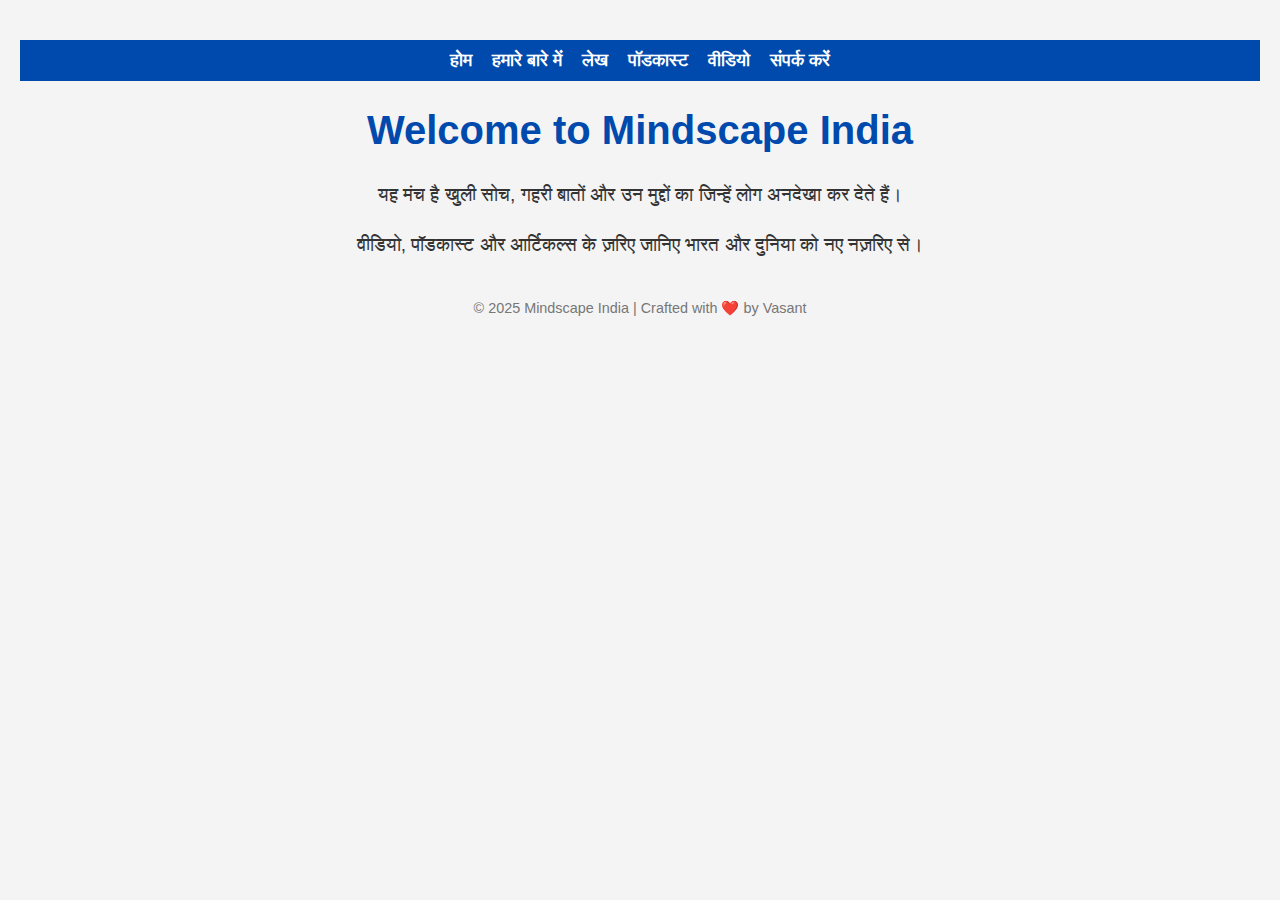
<file: index.html>
<!DOCTYPE html>
<html lang="en">
<head>
  <meta charset="UTF-8" />
  <meta name="viewport" content="width=device-width, initial-scale=1.0"/>
  <title>Mindscape India</title>
  <style>
    body {
      margin: 0;
      font-family: 'Segoe UI', Tahoma, Geneva, Verdana, sans-serif;
      background-color: #f4f4f4;
      color: #333;
      text-align: center;
      padding: 40px 20px;
    }
    nav {
      background-color: #004AAD;
      padding: 10px 0;
    }
    nav ul {
      list-style-type: none;
      margin: 0;
      padding: 0;
      display: flex;
      justify-content: center;
      gap: 20px;
    }
    nav ul li {
      display: inline;
    }
    nav ul li a {
      color: white;
      text-decoration: none;
      font-weight: bold;
      font-size: 1.1rem;
    }
    nav ul li a:hover {
      text-decoration: underline;
    }
    .container {
      max-width: 800px;
      margin: auto;
    }
    h1 {
      color: #004AAD;
      font-size: 2.5rem;
    }
    p {
      font-size: 1.2rem;
      line-height: 1.6;
    }
    .footer {
      margin-top: 40px;
      font-size: 0.9rem;
      color: #777;
    }
  </style>
</head>
<body>
  <nav>
    <ul>
      <li><a href="index.html">होम</a></li>
      <li><a href="about.html">हमारे बारे में</a></li>
      <li><a href="blog.html">लेख</a></li>
      <li><a href="podcast.html">पॉडकास्ट</a></li>
      <li><a href="videos.html">वीडियो</a></li>
      <li><a href="contact.html">संपर्क करें</a></li>
    </ul>
  </nav>

  <div class="container">
    <h1>Welcome to Mindscape India</h1>
    <p>यह मंच है खुली सोच, गहरी बातों और उन मुद्दों का जिन्हें लोग अनदेखा कर देते हैं।</p>
    <p>वीडियो, पॉडकास्ट और आर्टिकल्स के ज़रिए जानिए भारत और दुनिया को नए नज़रिए से।</p>
    
    <div class="footer">
      &copy; 2025 Mindscape India | Crafted with ❤️ by Vasant
    </div>
  </div>
</body>
</html>
</file>
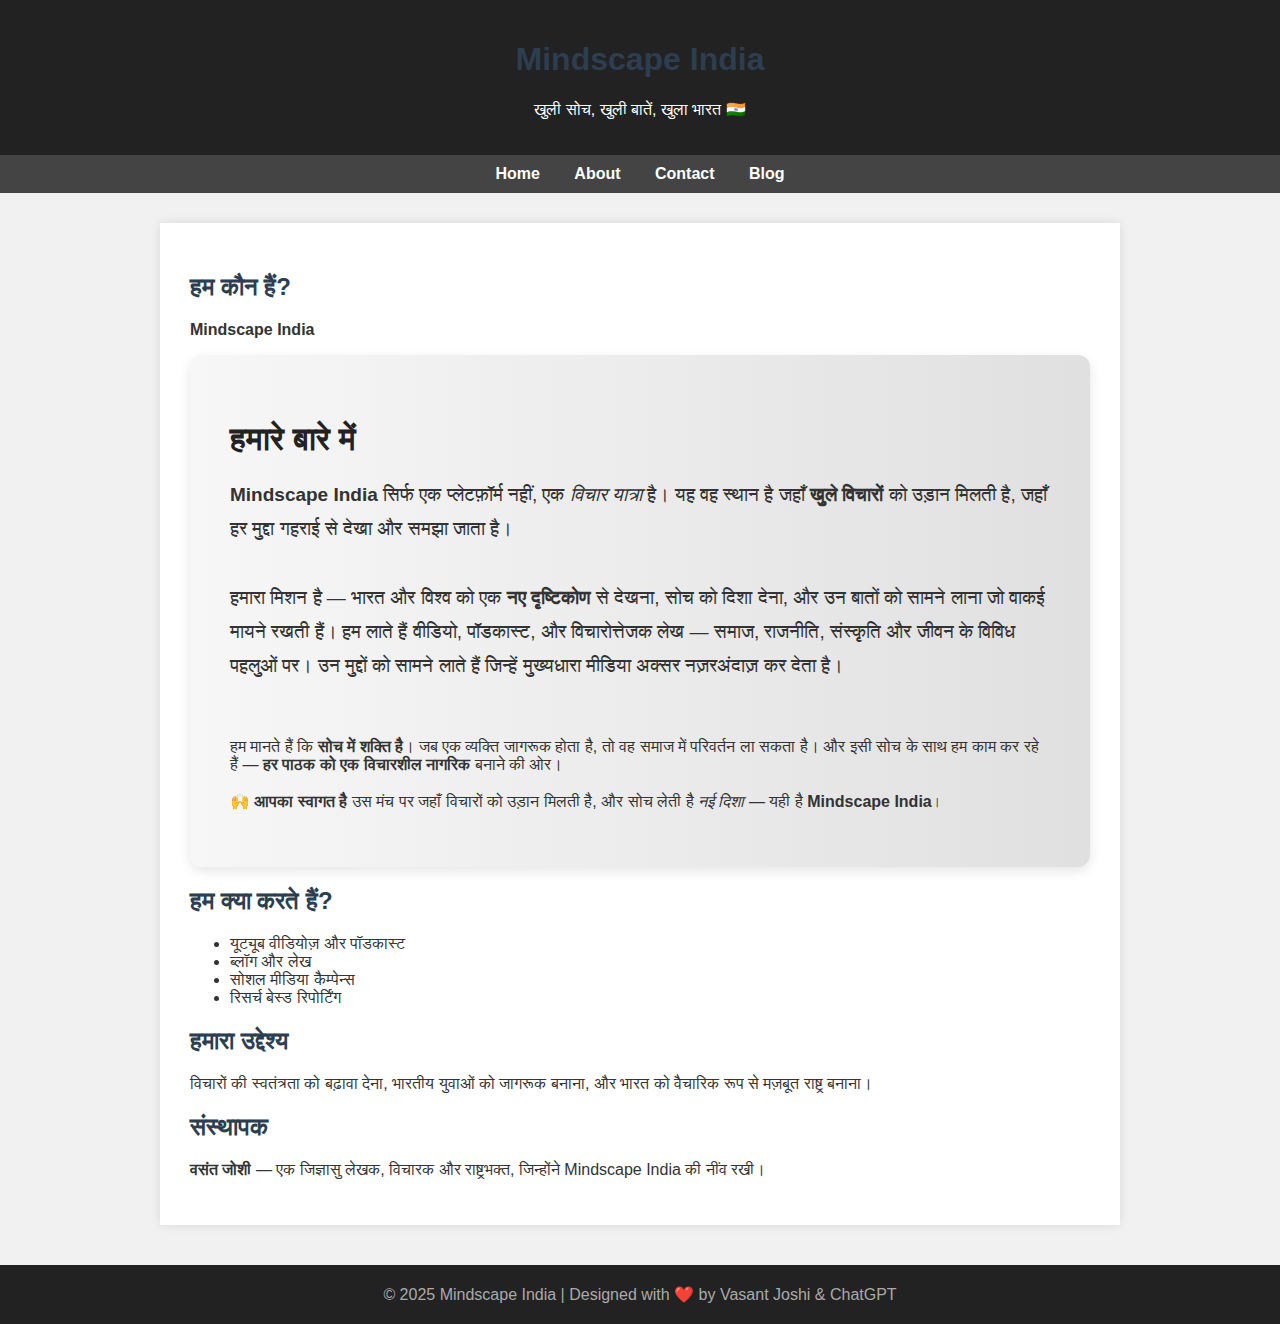
<file: about.html>
<!DOCTYPE html>
<html lang="hi">
<head>
  <meta charset="UTF-8" />
  <meta name="viewport" content="width=device-width, initial-scale=1.0"/>
  <title>About Us | Mindscape India</title>
  <style>
    body {
      font-family: 'Segoe UI', sans-serif;
      margin: 0;
      padding: 0;
      background: #f1f1f1;
      color: #333;
    }

    header {
      background-color: #222;
      color: #fff;
      padding: 20px;
      text-align: center;
    }

    nav {
      background-color: #444;
      text-align: center;
      padding: 10px 0;
    }

    nav a {
      color: white;
      text-decoration: none;
      margin: 0 15px;
      font-weight: bold;
    }

    nav a:hover {
      text-decoration: underline;
    }

    .container {
      max-width: 900px;
      margin: auto;
      padding: 30px;
      background-color: white;
      margin-top: 30px;
      box-shadow: 0 0 10px rgba(0,0,0,0.1);
    }

    h1, h2 {
      color: #2c3e50;
    }

    footer {
      text-align: center;
      padding: 20px;
      background-color: #222;
      color: #aaa;
      margin-top: 40px;
    }
  </style>
</head>
<body>
  <header>
    <h1>Mindscape India</h1>
    <p>खुली सोच, खुली बातें, खुला भारत 🇮🇳</p>
  </header>

  <nav>
    <a href="index.html">Home</a>
    <a href="about.html">About</a>
    <a href="contact.html">Contact</a>
    <a href="blog.html">Blog</a>
  </nav>

  <div class="container">
    <h2>हम कौन हैं?</h2>
    <p><strong>Mindscape India</strong><section id="about" style="padding: 40px; background: linear-gradient(to right, #f7f7f7, #e0e0e0); border-radius: 12px; box-shadow: 0 4px 12px rgba(0,0,0,0.1);">
  <h2 style="font-size: 32px; font-weight: bold; color: #222; margin-bottom: 20px;">हमारे बारे में</h2>
  <p style="font-size: 19px; line-height: 1.8; color: #333;">
    <strong>Mindscape India</strong> सिर्फ एक प्लेटफ़ॉर्म नहीं, एक <em>विचार यात्रा</em> है। यह वह स्थान है जहाँ <strong>खुले विचारों</strong> को उड़ान मिलती है, जहाँ हर मुद्दा गहराई से देखा और समझा जाता है।
    <br><br>
    हमारा मिशन है — भारत और विश्व को एक <strong>नए दृष्टिकोण</strong> से देखना, सोच को दिशा देना, और उन बातों को सामने लाना जो वाकई मायने रखती हैं। हम लाते हैं वीडियो, पॉडकास्ट, और विचारोत्तेजक लेख — समाज, राजनीति, संस्कृति और जीवन के विविध पहलुओं पर। उन मुद्दों को सामने लाते हैं जिन्हें मुख्यधारा मीडिया अक्सर नज़रअंदाज़ कर देता है।</p>
    <br><br>
    हम मानते हैं कि <strong>सोच में शक्ति है</strong>। जब एक व्यक्ति जागरूक होता है, तो वह समाज में परिवर्तन ला सकता है। और इसी सोच के साथ हम काम कर रहे हैं — <strong>हर पाठक को एक विचारशील नागरिक</strong> बनाने की ओर।
    <br><br>
    🙌 <strong>आपका स्वागत है</strong> उस मंच पर जहाँ विचारों को उड़ान मिलती है, और सोच लेती है <em>नई दिशा</em> — यही है <strong>Mindscape India</strong>।
  </p>
</section>

    <h2>हम क्या करते हैं?</h2>
    <ul>
      <li>यूट्यूब वीडियोज़ और पॉडकास्ट</li>
      <li>ब्लॉग और लेख</li>
      <li>सोशल मीडिया कैम्पेन्स</li>
      <li>रिसर्च बेस्ड रिपोर्टिंग</li>
    </ul>

    <h2>हमारा उद्देश्य</h2>
    <p>विचारों की स्वतंत्रता को बढ़ावा देना, भारतीय युवाओं को जागरूक बनाना, और भारत को वैचारिक रूप से मज़बूत राष्ट्र बनाना।</p>

    <h2>संस्थापक</h2>
    <p><strong>वसंत जोशी</strong> — एक जिज्ञासु लेखक, विचारक और राष्ट्रभक्त, जिन्होंने Mindscape India की नींव रखी।</p>
  </div>

  <footer>
    &copy; 2025 Mindscape India | Designed with ❤️ by Vasant Joshi & ChatGPT
  </footer>
</body>
</html>
</file>
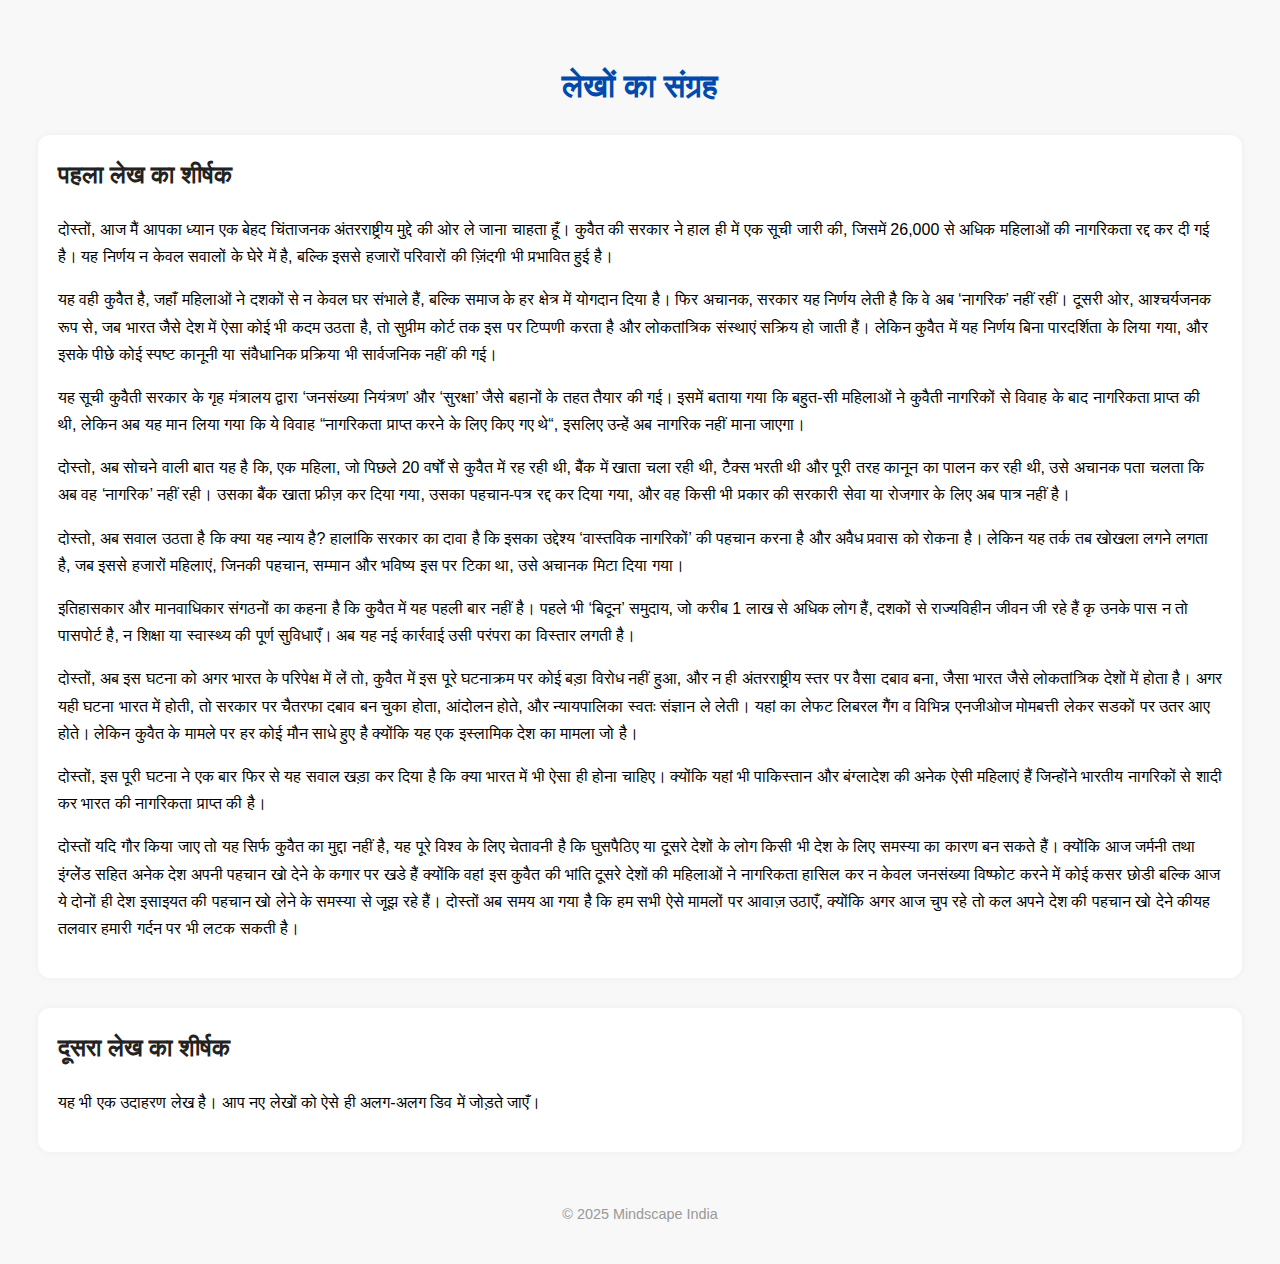
<file: articles - Copy.html>
<!DOCTYPE html>
<html lang="hi">
<head>
  <meta charset="UTF-8" />
  <meta name="viewport" content="width=device-width, initial-scale=1.0"/>
  <title>Mindscape India | लेख</title>
  <style>
    body {
      font-family: 'Segoe UI', Tahoma, sans-serif;
      background-color: #f8f8f8;
      padding: 30px;
      line-height: 1.7;
    }
    h1 {
      color: #004AAD;
      text-align: center;
    }
    .article {
      background: #fff;
      padding: 20px;
      margin-bottom: 30px;
      border-radius: 12px;
      box-shadow: 0 0 8px rgba(0,0,0,0.05);
    }
    .article h2 {
      margin-top: 0;
      color: #222;
    }
    .footer {
      text-align: center;
      color: #999;
      font-size: 0.9rem;
      margin-top: 50px;
    }
  </style>
</head>
<body>
  <h1>लेखों का संग्रह</h1>

  <div class="article">
    <h2>पहला लेख का शीर्षक</h2>
    <p> 
 <p>दोस्तों, आज मैं आपका ध्यान एक बेहद चिंताजनक अंतरराष्ट्रीय मुद्दे की ओर ले जाना चाहता हूँ। कुवैत की सरकार ने हाल ही में एक सूची जारी की, जिसमें 26,000 से अधिक महिलाओं की नागरिकता रद्द कर दी गई है। यह निर्णय न केवल सवालों के घेरे में है, बल्कि इससे हजारों परिवारों की ज़िंदगी भी प्रभावित हुई है। <p>
यह वही कुवैत है, जहाँ महिलाओं ने दशकों से न केवल घर संभाले हैं, बल्कि समाज के हर क्षेत्र में योगदान दिया है। फिर अचानक, सरकार यह निर्णय लेती है कि वे अब ‘नागरिक’ नहीं रहीं।
दूसरी ओर, आश्चर्यजनक रूप से, जब भारत जैसे देश में ऐसा कोई भी कदम उठता है, तो सुप्रीम कोर्ट तक इस पर टिप्पणी करता है और लोकतांत्रिक संस्थाएं सक्रिय हो जाती हैं। लेकिन कुवैत में यह निर्णय बिना पारदर्शिता के लिया गया, और इसके पीछे कोई स्पष्ट कानूनी या संवैधानिक प्रक्रिया भी सार्वजनिक नहीं की गई। <p>
यह सूची कुवैती सरकार के गृह मंत्रालय द्वारा ‘जनसंख्या नियंत्रण’ और ‘सुरक्षा’ जैसे बहानों के तहत तैयार की गई। इसमें बताया गया कि बहुत-सी महिलाओं ने कुवैती नागरिकों से विवाह के बाद नागरिकता प्राप्त की थी, लेकिन अब यह मान लिया गया कि ये विवाह “नागरिकता प्राप्त करने के लिए किए गए थे“, इसलिए उन्हें अब नागरिक नहीं माना जाएगा। <p>

 <p>दोस्तो, अब सोचने वाली बात यह है कि, एक महिला, जो पिछले 20 वर्षों से कुवैत में रह रही थी, बैंक में खाता चला रही थी, टैक्स भरती थी और पूरी तरह कानून का पालन कर रही थी, उसे अचानक पता चलता कि अब वह ‘नागरिक’ नहीं रही। उसका बैंक खाता फ्रीज़ कर दिया गया, उसका पहचान-पत्र रद्द कर दिया गया, और वह किसी भी प्रकार की सरकारी सेवा या रोजगार के लिए अब पात्र नहीं है। <p>

 <p>दोस्तो, अब सवाल उठता है कि क्या यह न्याय है? हालांकि सरकार का दावा है कि इसका उद्देश्य ‘वास्तविक नागरिकों’ की पहचान करना है और अवैध प्रवास को रोकना है। लेकिन यह तर्क तब खोखला लगने लगता है, जब इससे हजारों महिलाएं, जिनकी पहचान, सम्मान और भविष्य इस पर टिका था, उसे अचानक मिटा दिया गया। <p>
इतिहासकार और मानवाधिकार संगठनों का कहना है कि कुवैत में यह पहली बार नहीं है। पहले भी ‘बिदून’ समुदाय, जो करीब 1 लाख से अधिक लोग हैं, दशकों से राज्यविहीन जीवन जी रहे हैं कृ उनके पास न तो पासपोर्ट है, न शिक्षा या स्वास्थ्य की पूर्ण सुविधाएँ। अब यह नई कार्रवाई उसी परंपरा का विस्तार लगती है। <p>
 <p>दोस्तों, अब इस घटना को अगर भारत के परिपेक्ष में लें तो, कुवैत में इस पूरे घटनाक्रम पर कोई बड़ा विरोध नहीं हुआ, और न ही अंतरराष्ट्रीय स्तर पर वैसा दबाव बना, जैसा भारत जैसे लोकतांत्रिक देशों में होता है। अगर यही घटना भारत में होती, तो सरकार पर चैतरफा दबाव बन चुका होता, आंदोलन होते, और न्यायपालिका स्वतः संज्ञान ले लेती। यहां का लेफट लिबरल गैंग व विभिन्न एनजीओज मोमबत्ती लेकर सडकों पर उतर आए होते। लेकिन कुवैत के मामले पर हर कोई मौन साधे हुए है क्योंकि यह एक इस्लामिक देश का मामला जो है।
 <p>दोस्तों, इस पूरी घटना ने एक बार फिर से यह सवाल खड़ा कर दिया है कि क्या भारत में भी ऐसा ही होना चाहिए। क्योंकि यहां भी पाकिस्तान और बंग्लादेश की अनेक ऐसी महिलाएं हैं जिन्होंने भारतीय नागरिकों से शादी कर भारत की नागरिकता प्राप्त की है।  <p>
दोस्तों यदि गौर किया जाए तो यह सिर्फ कुवैत का मुद्दा नहीं है, यह पूरे विश्व के लिए चेतावनी है कि घुसपैठिए या दूसरे देशों के लोग किसी भी देश के लिए समस्या का कारण बन सकते हैं। क्योंकि आज जर्मनी तथा इंग्लेंड सहित अनेक देश अपनी पहचान खो देने के कगार पर खडे हैं क्योंकि वहां इस कुवैत की भांति दूसरे देशों की महिलाओं ने नागरिकता हासिल कर न केवल जनसंख्या विष्फोट करने में कोई कसर छोडी बल्कि आज ये दोनों ही देश इसाइयत की पहचान खो लेने के समस्या से जूझ रहे हैं। दोस्तों अब समय आ गया है कि हम सभी ऐसे मामलों पर आवाज़ उठाएँ, क्योंकि अगर आज चुप रहे तो कल अपने देश की पहचान खो देने कीयह तलवार हमारी गर्दन पर भी लटक सकती है।
 </p>
  </div>

  <div class="article">
    <h2>दूसरा लेख का शीर्षक</h2>
    <p>यह भी एक उदाहरण लेख है। आप नए लेखों को ऐसे ही अलग-अलग डिव में जोड़ते जाएँ।</p>
  </div>

  <div class="footer">&copy; 2025 Mindscape India</div>
</body>
</html>
</file>
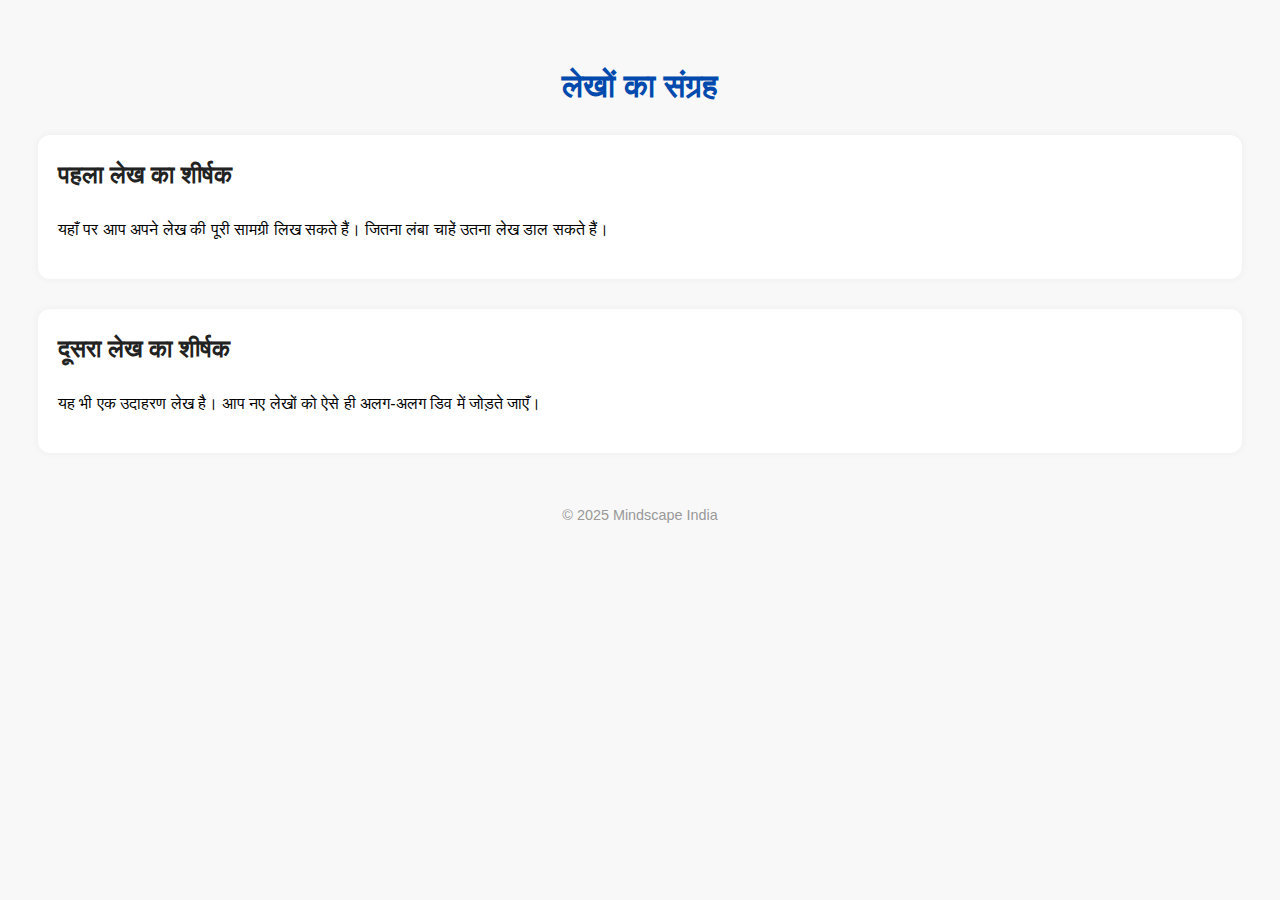
<file: articles.html>
<!DOCTYPE html>
<html lang="hi">
<head>
  <meta charset="UTF-8" />
  <meta name="viewport" content="width=device-width, initial-scale=1.0"/>
  <title>Mindscape India | लेख</title>
  <style>
    body {
      font-family: 'Segoe UI', Tahoma, sans-serif;
      background-color: #f8f8f8;
      padding: 30px;
      line-height: 1.7;
    }
    h1 {
      color: #004AAD;
      text-align: center;
    }
    .article {
      background: #fff;
      padding: 20px;
      margin-bottom: 30px;
      border-radius: 12px;
      box-shadow: 0 0 8px rgba(0,0,0,0.05);
    }
    .article h2 {
      margin-top: 0;
      color: #222;
    }
    .footer {
      text-align: center;
      color: #999;
      font-size: 0.9rem;
      margin-top: 50px;
    }
  </style>
</head>
<body>
  <h1>लेखों का संग्रह</h1>

  <div class="article">
    <h2>पहला लेख का शीर्षक</h2>
    <p>यहाँ पर आप अपने लेख की पूरी सामग्री लिख सकते हैं। जितना लंबा चाहें उतना लेख डाल सकते हैं।</p>
  </div>

  <div class="article">
    <h2>दूसरा लेख का शीर्षक</h2>
    <p>यह भी एक उदाहरण लेख है। आप नए लेखों को ऐसे ही अलग-अलग डिव में जोड़ते जाएँ।</p>
  </div>

  <div class="footer">&copy; 2025 Mindscape India</div>
</body>
</html>
</file>
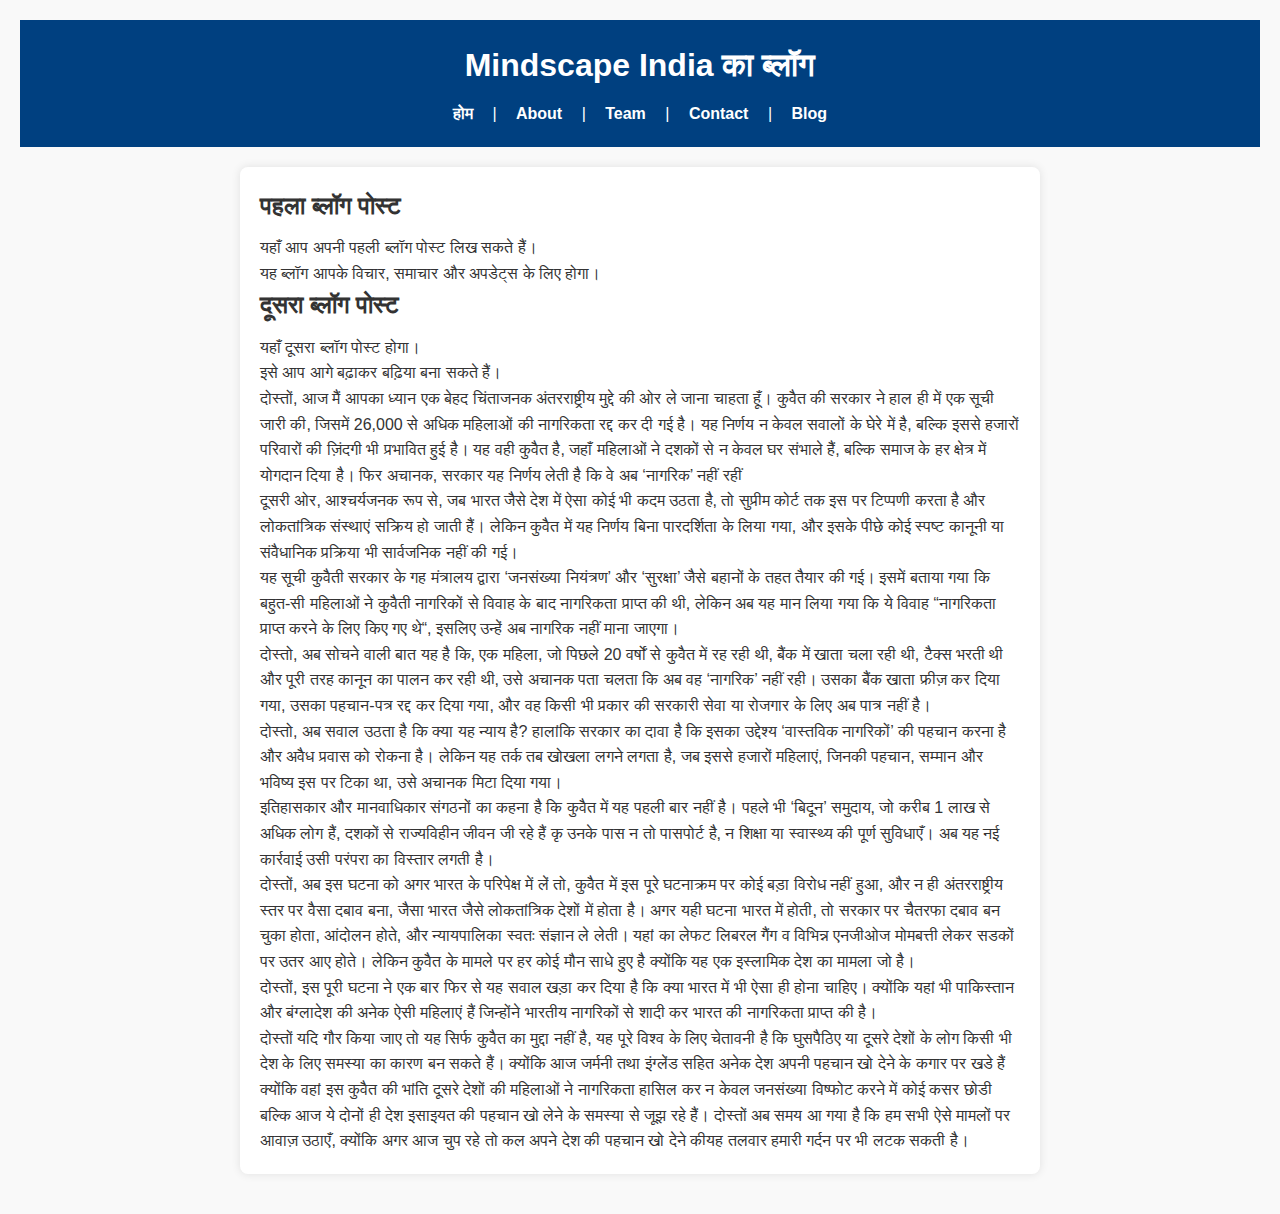
<file: blog - Copy.html>
<!DOCTYPE html>
<html lang="hi">
<head>
    <meta charset="UTF-8" />
    <meta name="viewport" content="width=device-width, initial-scale=1" />
    <title>Blog - Mindscape India</title>
    <link rel="stylesheet" href="style.css" />
</head>
<body>
    <header>
        <h1>Mindscape India का ब्लॉग</h1>
        <nav>
            <a href="index.html">होम</a> |
            <a href="about.html">About</a> |
            <a href="team.html">Team</a> |
            <a href="contact.html">Contact</a> |
            <a href="blog.html">Blog</a>
        </nav>
    </header>
    <main>
        <section>
            <article>
                <h2>पहला ब्लॉग पोस्ट</h2> 
                <p>यहाँ आप अपनी पहली ब्लॉग पोस्ट लिख सकते हैं।</p>
                <p>यह ब्लॉग आपके विचार, समाचार और अपडेट्स के लिए होगा।</p>
            </article>
            <article>
                <h2>दूसरा ब्लॉग पोस्ट</h2>
                <p>यहाँ दूसरा ब्लॉग पोस्ट होगा।</p>
                <p>इसे आप आगे बढ़ाकर बढ़िया बना सकते हैं।</p> दोस्तों,  आज मैं आपका ध्यान एक बेहद चिंताजनक अंतरराष्ट्रीय मुद्दे की ओर ले जाना चाहता हूँ। कुवैत की सरकार ने हाल ही में एक सूची जारी की, जिसमें 26,000 से अधिक महिलाओं की नागरिकता रद्द कर दी गई है। यह निर्णय न केवल सवालों के घेरे में है, बल्कि इससे हजारों परिवारों की ज़िंदगी भी प्रभावित हुई है।
यह वही कुवैत है, जहाँ महिलाओं ने दशकों से न केवल घर संभाले हैं, बल्कि समाज के हर क्षेत्र में योगदान दिया है। फिर अचानक, सरकार यह निर्णय लेती है कि वे अब ‘नागरिक’ नहीं रहीं</p>
दूसरी ओर, आश्चर्यजनक रूप से, जब भारत जैसे देश में ऐसा कोई भी कदम उठता है, तो सुप्रीम कोर्ट तक इस पर टिप्पणी करता है और लोकतांत्रिक संस्थाएं सक्रिय हो जाती हैं। लेकिन कुवैत में यह निर्णय बिना पारदर्शिता के लिया गया, और इसके पीछे कोई स्पष्ट कानूनी या संवैधानिक प्रक्रिया भी सार्वजनिक नहीं की गई।</p>
यह सूची कुवैती सरकार के गह मंत्रालय द्वारा ‘जनसंख्या नियंत्रण’ और ‘सुरक्षा’ जैसे बहानों के तहत तैयार की गई। इसमें बताया गया कि बहुत-सी महिलाओं ने कुवैती नागरिकों से विवाह के बाद नागरिकता प्राप्त की थी, लेकिन अब यह मान लिया गया कि ये विवाह “नागरिकता प्राप्त करने के लिए किए गए थे“, इसलिए उन्हें अब नागरिक नहीं माना जाएगा।</p>
<p>दोस्तो, अब सोचने वाली बात यह है कि, एक महिला, जो पिछले 20 वर्षों से कुवैत में रह रही थी, बैंक में खाता चला रही थी, टैक्स भरती थी और पूरी तरह कानून का पालन कर रही थी, उसे अचानक पता चलता कि अब वह ‘नागरिक’ नहीं रही। उसका बैंक खाता फ्रीज़ कर दिया गया, उसका पहचान-पत्र रद्द कर दिया गया, और वह किसी भी प्रकार की सरकारी सेवा या रोजगार के लिए अब पात्र नहीं है।<p>
<p>दोस्तो, अब सवाल उठता है कि क्या यह न्याय है? हालांकि सरकार का दावा है कि इसका उद्देश्य ‘वास्तविक नागरिकों’ की पहचान करना है और अवैध प्रवास को रोकना है। लेकिन यह तर्क तब खोखला लगने लगता है, जब इससे हजारों महिलाएं, जिनकी पहचान, सम्मान और भविष्य इस पर टिका था, उसे अचानक मिटा दिया गया।<p>
इतिहासकार और मानवाधिकार संगठनों का कहना है कि कुवैत में यह पहली बार नहीं है। पहले भी ‘बिदून’ समुदाय, जो करीब 1 लाख से अधिक लोग हैं, दशकों से राज्यविहीन जीवन जी रहे हैं कृ उनके पास न तो पासपोर्ट है, न शिक्षा या स्वास्थ्य की पूर्ण सुविधाएँ। अब यह नई कार्रवाई उसी परंपरा का विस्तार लगती है।<p>
</p>दोस्तों, अब इस घटना को अगर भारत के परिपेक्ष में लें तो, कुवैत में इस पूरे घटनाक्रम पर कोई बड़ा विरोध नहीं हुआ, और न ही अंतरराष्ट्रीय स्तर पर वैसा दबाव बना, जैसा भारत जैसे लोकतांत्रिक देशों में होता है। अगर यही घटना भारत में होती, तो सरकार पर चैतरफा दबाव बन चुका होता, आंदोलन होते, और न्यायपालिका स्वतः संज्ञान ले लेती। यहां का लेफट लिबरल गैंग व विभिन्न एनजीओज मोमबत्ती लेकर सडकों पर उतर आए होते। लेकिन कुवैत के मामले पर हर कोई मौन साधे हुए है क्योंकि यह एक इस्लामिक देश का मामला जो है।
<p>दोस्तों, इस पूरी घटना ने एक बार फिर से यह सवाल खड़ा कर दिया है कि क्या भारत में भी ऐसा ही होना चाहिए। क्योंकि यहां भी पाकिस्तान और बंग्लादेश की अनेक ऐसी महिलाएं हैं जिन्होंने भारतीय नागरिकों से शादी कर भारत की नागरिकता प्राप्त की है।<p>
<p>दोस्तों यदि गौर किया जाए तो यह सिर्फ कुवैत का मुद्दा नहीं है, यह पूरे विश्व के लिए चेतावनी है कि घुसपैठिए या दूसरे देशों के लोग किसी भी देश के लिए समस्या का कारण बन सकते हैं। क्योंकि आज जर्मनी तथा इंग्लेंड सहित अनेक देश अपनी पहचान खो देने के कगार पर खडे हैं क्योंकि वहां इस कुवैत की भांति दूसरे देशों की महिलाओं ने नागरिकता हासिल कर न केवल जनसंख्या विष्फोट करने में कोई कसर छोडी बल्कि आज ये दोनों ही देश इसाइयत की पहचान खो लेने के समस्या से जूझ रहे हैं। दोस्तों अब समय आ गया है कि हम सभी ऐसे मामलों पर आवाज़ उठाएँ, क्योंकि अगर आज चुप रहे तो कल अपने देश की पहचान खो देने कीयह तलवार हमारी गर्दन पर भी लटक सकती है।</p>



            </article> <!DOCTYPE html>
<html lang="hi">
<head>
  <meta charset="UTF-8" />
  <title>
  </article>
</body>
</html>

        </section>
    </main>
    <footer>
        <p>© 2025 Mindscape India</p>
    </footer>
</body>
</html>
</file>
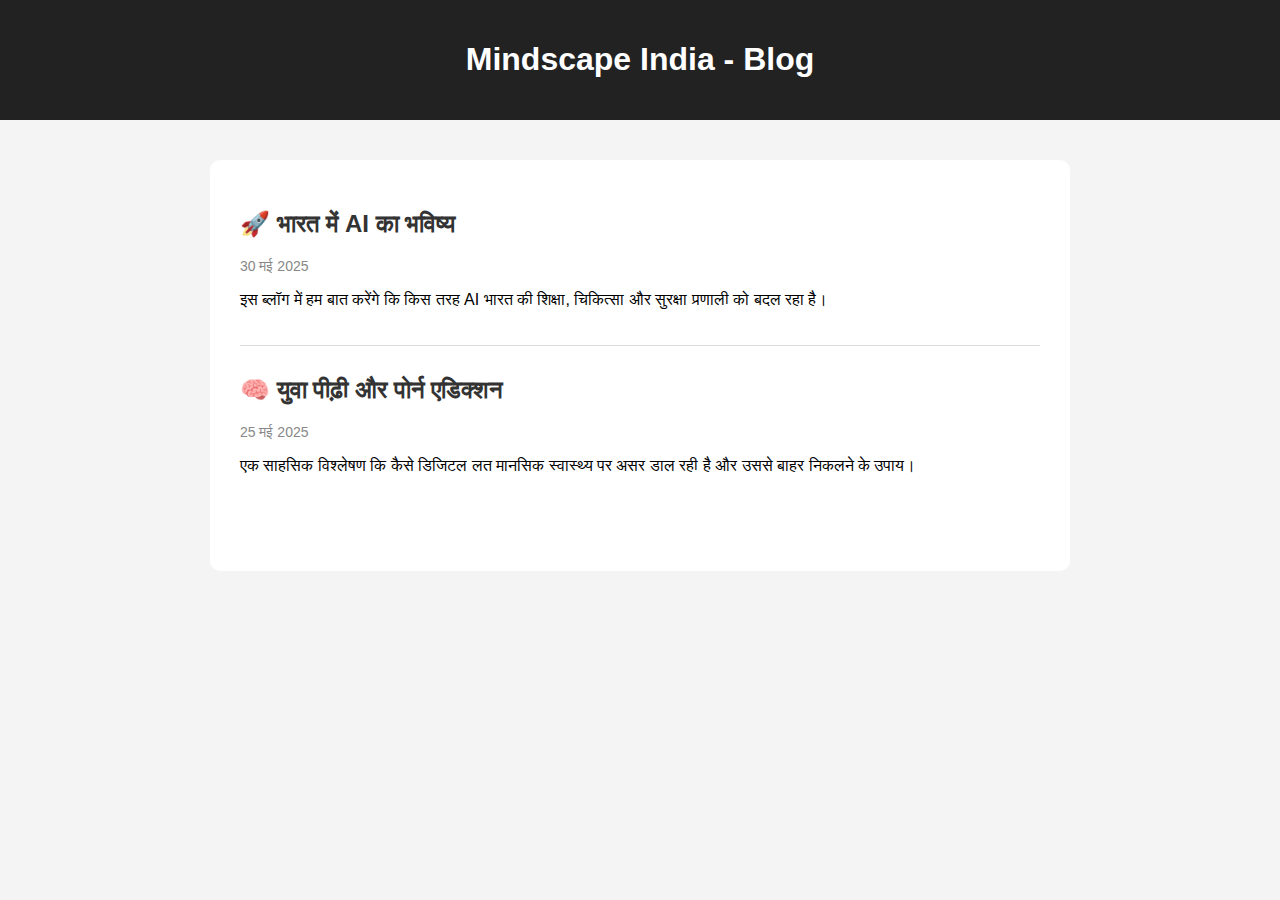
<file: blog.html>
<!DOCTYPE html>
<html lang="en">
<head>
  <meta charset="UTF-8" />
  <meta name="viewport" content="width=device-width, initial-scale=1.0"/>
  <title>Blog - Mindscape India</title>
  <style>
    body {
      font-family: sans-serif;
      margin: 0;
      background: #f4f4f4;
    }
    header {
      background-color: #222;
      color: white;
      padding: 20px;
      text-align: center;
    }
    .blog-container {
      max-width: 800px;
      margin: 40px auto;
      background: white;
      padding: 30px;
      border-radius: 10px;
    }
    h2 {
      color: #333;
    }
    .post {
      margin-bottom: 30px;
      border-bottom: 1px solid #ddd;
      padding-bottom: 20px;
    }
    .post:last-child {
      border: none;
    }
    .date {
      font-size: 14px;
      color: #888;
    }
  </style>
</head>
<body>
  <header>
    <h1>Mindscape India - Blog</h1>
  </header>
  <div class="blog-container">
    <div class="post">
      <h2>🚀 भारत में AI का भविष्य</h2>
      <p class="date">30 मई 2025</p>
      <p>इस ब्लॉग में हम बात करेंगे कि किस तरह AI भारत की शिक्षा, चिकित्सा और सुरक्षा प्रणाली को बदल रहा है।</p>
    </div>
    <div class="post">
      <h2>🧠 युवा पीढ़ी और पोर्न एडिक्शन</h2>
      <p class="date">25 मई 2025</p>
      <p>एक साहसिक विश्लेषण कि कैसे डिजिटल लत मानसिक स्वास्थ्य पर असर डाल रही है और उससे बाहर निकलने के उपाय।</p>
    </div>
  </div>
</body>
</html>
</file>
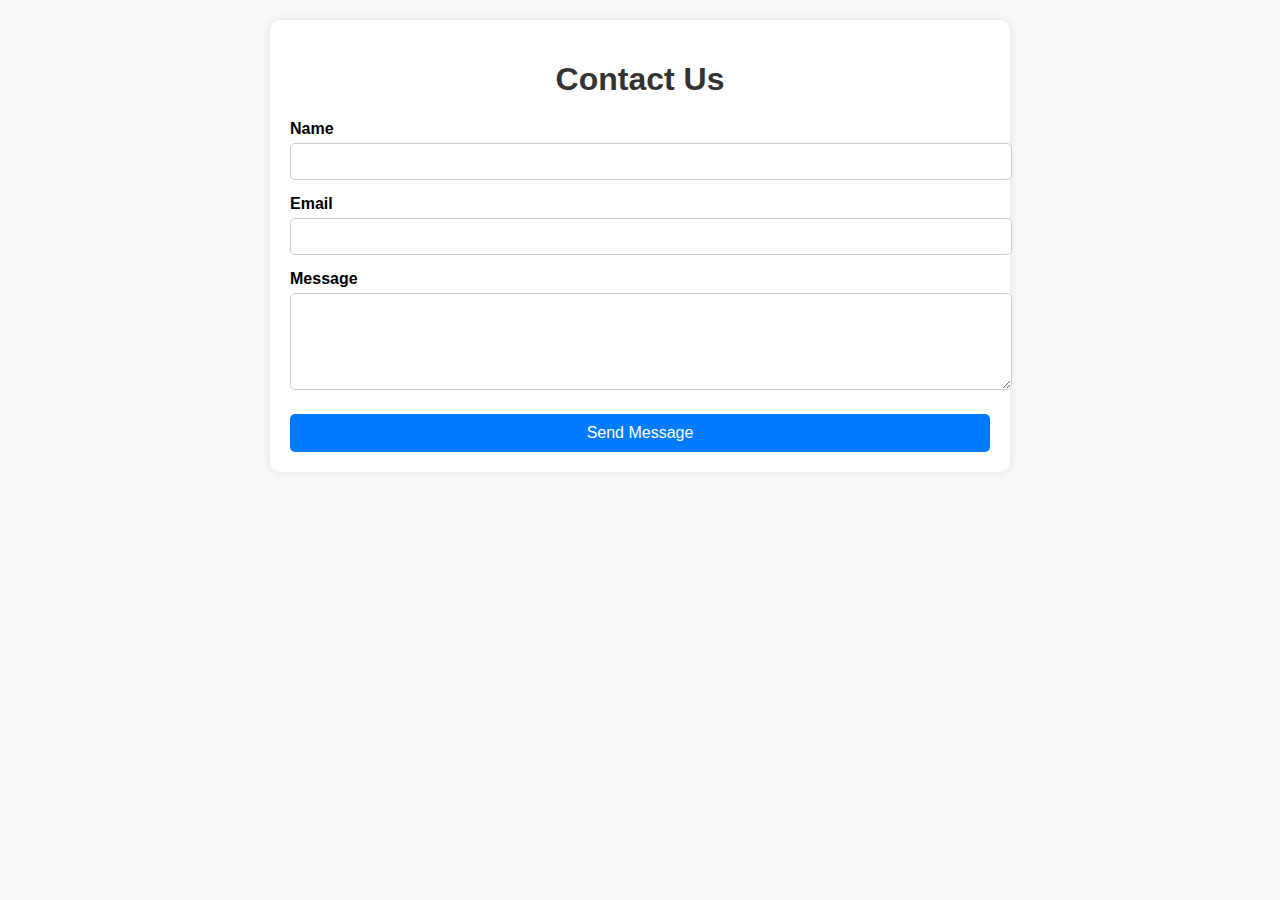
<file: contact - Copy.html>
<!DOCTYPE html>
<html lang="en">
<head>
  <meta charset="UTF-8" />
  <meta name="viewport" content="width=device-width, initial-scale=1.0"/>
  <title>Contact Us - Mindscape India</title>
  <style>
    body {
      font-family: Arial, sans-serif;
      background-color: #f9f9f9;
      margin: 0;
      padding: 20px;
    }
    .container {
      max-width: 700px;
      margin: auto;
      background: white;
      padding: 20px;
      border-radius: 10px;
      box-shadow: 0 0 10px rgba(0,0,0,0.1);
    }
    h1 {
      text-align: center;
      color: #333;
    }
    label {
      display: block;
      margin-top: 15px;
      font-weight: bold;
    }
    input, textarea {
      width: 100%;
      padding: 10px;
      margin-top: 5px;
      border-radius: 5px;
      border: 1px solid #ccc;
      resize: vertical;
    }
    button {
      margin-top: 20px;
      width: 100%;
      padding: 10px;
      background-color: #007bff;
      color: white;
      border: none;
      border-radius: 5px;
      font-size: 16px;
      cursor: pointer;
    }
    button:hover {
      background-color: #0056b3;
    }
  </style>
</head>
<body>
  <div class="container">
    <h1>Contact Us</h1>
    <form action="mailto:youremail@example.com" method="post" enctype="text/plain">
      <label for="name">Name</label>
      <input type="text" id="name" name="name" required/>

      <label for="email">Email</label>
      <input type="email" id="email" name="email" required/>

      <label for="message">Message</label>
      <textarea id="message" name="message" rows="5" required></textarea>

      <button type="submit">Send Message</button>
    </form>
  </div>
</body>
</html>
</file>
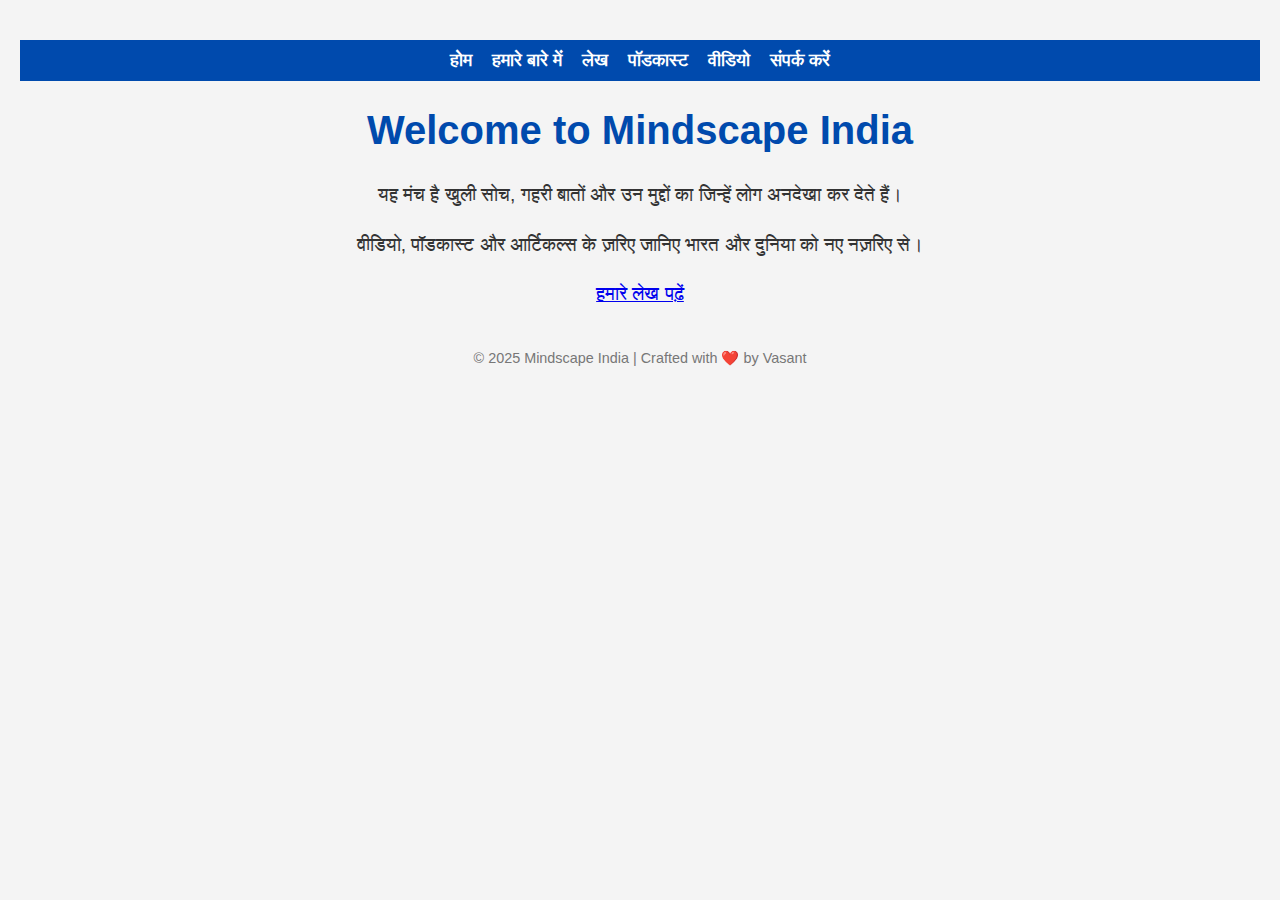
<file: index - Copy.html>
<!DOCTYPE html>
<html lang="hi">
<head>
  <meta charset="UTF-8" />
  <meta name="viewport" content="width=device-width, initial-scale=1.0"/>
  <title>Mindscape India - भारत के सोचने वाले मुद्दों पर वीडियो और लेख</title>
  <meta name="description" content="Mindscape India पर जानिए भारत और दुनिया को नए नज़रिए से। वीडियो, पॉडकास्ट, और लेख उपलब्ध।">
  <meta name="keywords" content="Mindscape India, वीडियो, पॉडकास्ट, लेख, भारत, सोच, समाज, खबरें">
  <meta name="author" content="Vasant">
  <style>
    body {
      margin: 0;
      font-family: 'Segoe UI', Tahoma, Geneva, Verdana, sans-serif;
      background-color: #f4f4f4;
      color: #333;
      text-align: center;
      padding: 40px 20px;
    }
    nav {
      background-color: #004AAD;
      padding: 10px 0;
    }
    nav ul {
      list-style-type: none;
      margin: 0;
      padding: 0;
      display: flex;
      justify-content: center;
      gap: 20px;
    }
    nav ul li a {
      color: white;
      text-decoration: none;
      font-weight: bold;
      font-size: 1.1rem;
    }
    nav ul li a:hover {
      text-decoration: underline;
    }
    .container {
      max-width: 800px;
      margin: auto;
    }
    h1 {
      color: #004AAD;
      font-size: 2.5rem;
    }
    p {
      font-size: 1.2rem;
      line-height: 1.6;
    }
    .footer {
      margin-top: 40px;
      font-size: 0.9rem;
      color: #777;
    }
  </style>
</head>
<body>
  <nav>
    <ul>
      <li><a href="index.html" aria-current="page">होम</a></li>
      <li><a href="about.html">हमारे बारे में</a></li>
      <li><a href="blog.html">लेख</a></li>
      <li><a href="podcast.html">पॉडकास्ट</a></li>
      <li><a href="videos.html">वीडियो</a></li>
      <li><a href="contact.html">संपर्क करें</a></li>
    </ul>
  </nav>

  <main class="container">
    <h1>Welcome to Mindscape India</h1>
    <p>यह मंच है खुली सोच, गहरी बातों और उन मुद्दों का जिन्हें लोग अनदेखा कर देते हैं।</p>
    <p>वीडियो, पॉडकास्ट और आर्टिकल्स के ज़रिए जानिए भारत और दुनिया को नए नज़रिए से।</p> 
    <p><a href="articles.html">हमारे लेख पढ़ें</a></p>

  </main>

  <footer class="footer" role="contentinfo">
    &copy; 2025 Mindscape India | Crafted with ❤️ by Vasant
  </footer>
</body>
</html>
</file>
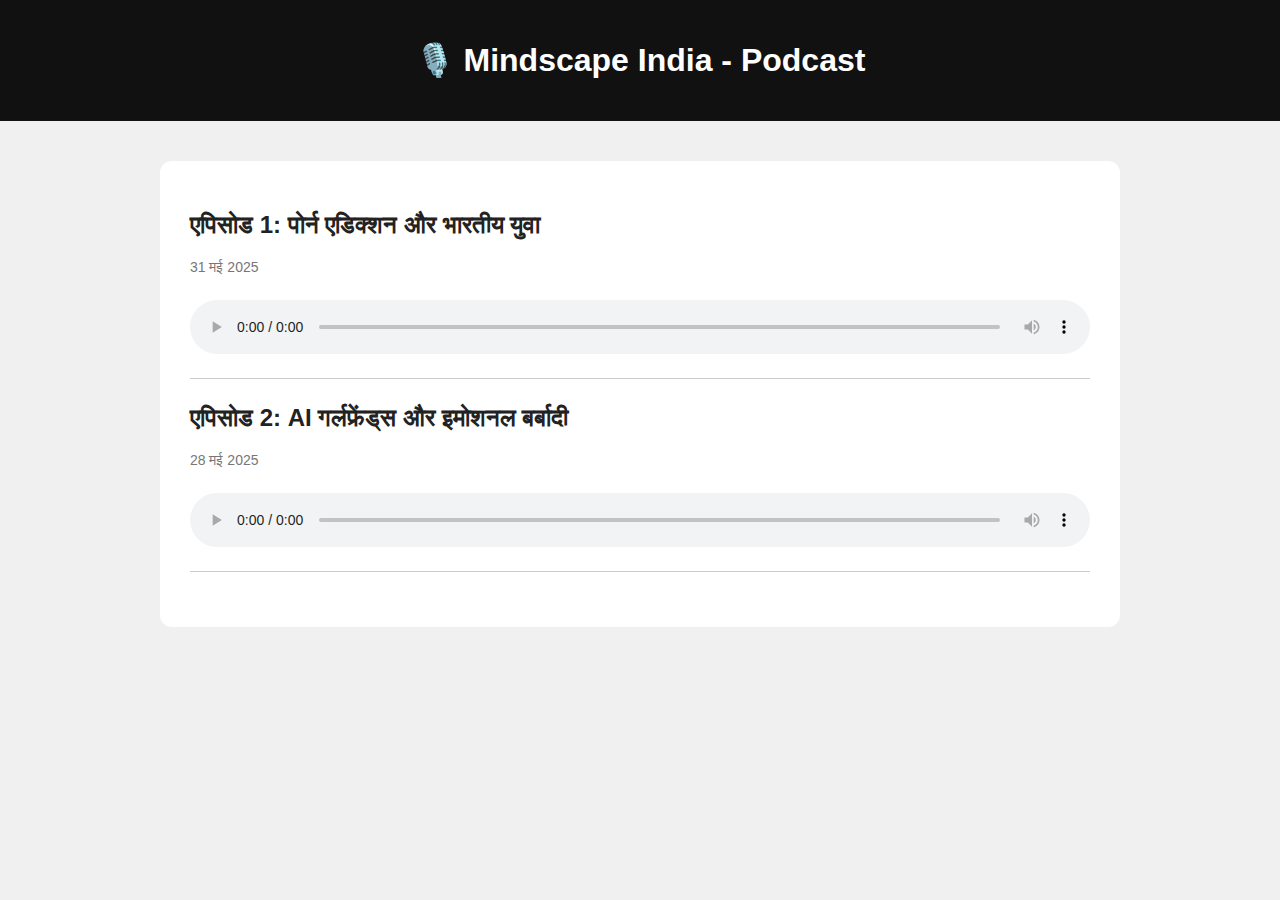
<file: podcast - Copy.html>
<!DOCTYPE html>
<html lang="en">
<head>
  <meta charset="UTF-8" />
  <meta name="viewport" content="width=device-width, initial-scale=1.0"/>
  <title>Podcast - Mindscape India</title>
  <style>
    body {
      font-family: 'Segoe UI', sans-serif;
      margin: 0;
      background: #f0f0f0;
    }
    header {
      background-color: #111;
      color: #fff;
      padding: 20px;
      text-align: center;
    }
    .container {
      max-width: 900px;
      margin: 40px auto;
      background: #fff;
      padding: 30px;
      border-radius: 12px;
    }
    h2 {
      color: #222;
    }
    .episode {
      border-bottom: 1px solid #ccc;
      margin-bottom: 25px;
      padding-bottom: 20px;
    }
    audio {
      width: 100%;
      margin-top: 10px;
    }
    .date {
      color: #777;
      font-size: 14px;
    }
  </style>
</head>
<body>
  <header>
    <h1>🎙️ Mindscape India - Podcast</h1>
  </header>
  <div class="container">
    <div class="episode">
      <h2>एपिसोड 1: पोर्न एडिक्शन और भारतीय युवा</h2>
      <p class="date">31 मई 2025</p>
      <audio controls>
        <source src="https://www.example.com/audio1.mp3" type="audio/mpeg">
        आपका ब्राउज़र ऑडियो प्ले नहीं कर सकता.
      </audio>
    </div>
    <div class="episode">
      <h2>एपिसोड 2: AI गर्लफ्रेंड्स और इमोशनल बर्बादी</h2>
      <p class="date">28 मई 2025</p>
      <audio controls>
        <source src="https://www.example.com/audio2.mp3" type="audio/mpeg">
        आपका ब्राउज़र ऑडियो प्ले नहीं कर सकता.
      </audio>
    </div>
  </div>
</body>
</html>
</file>
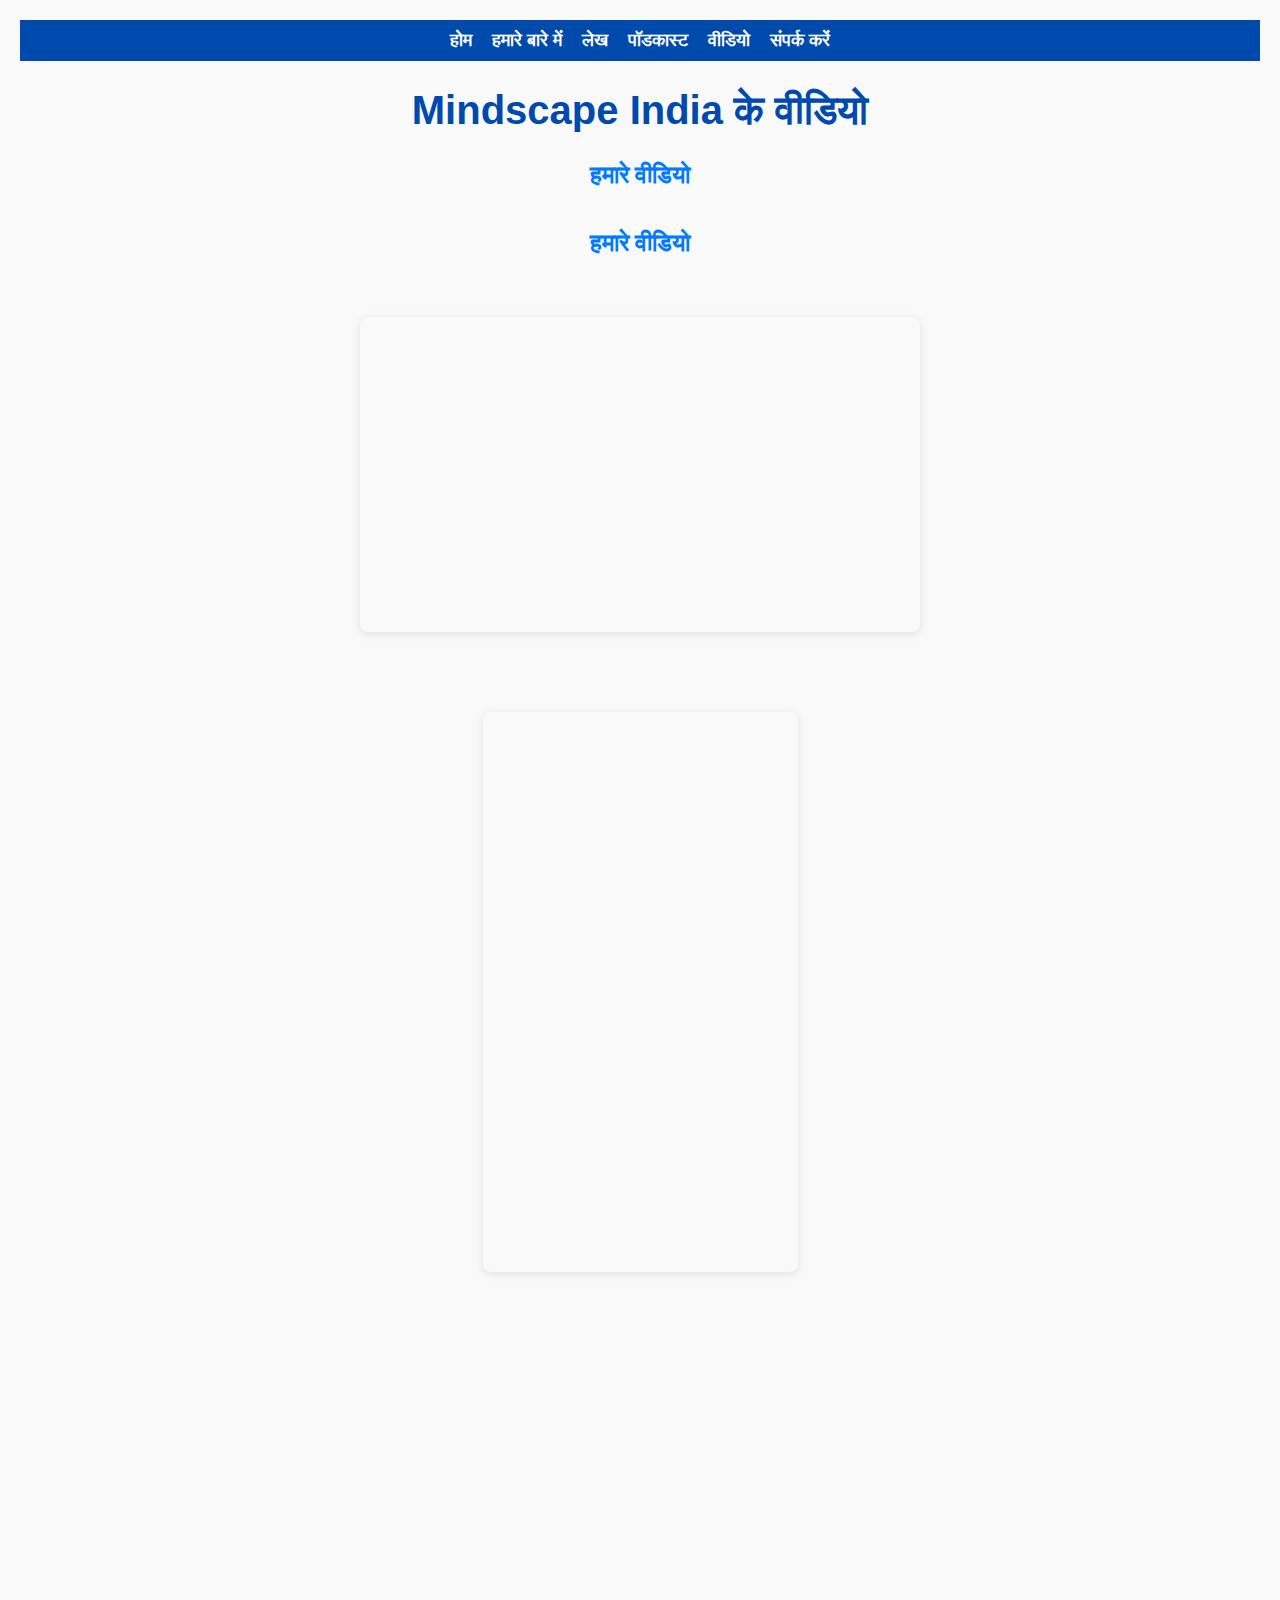
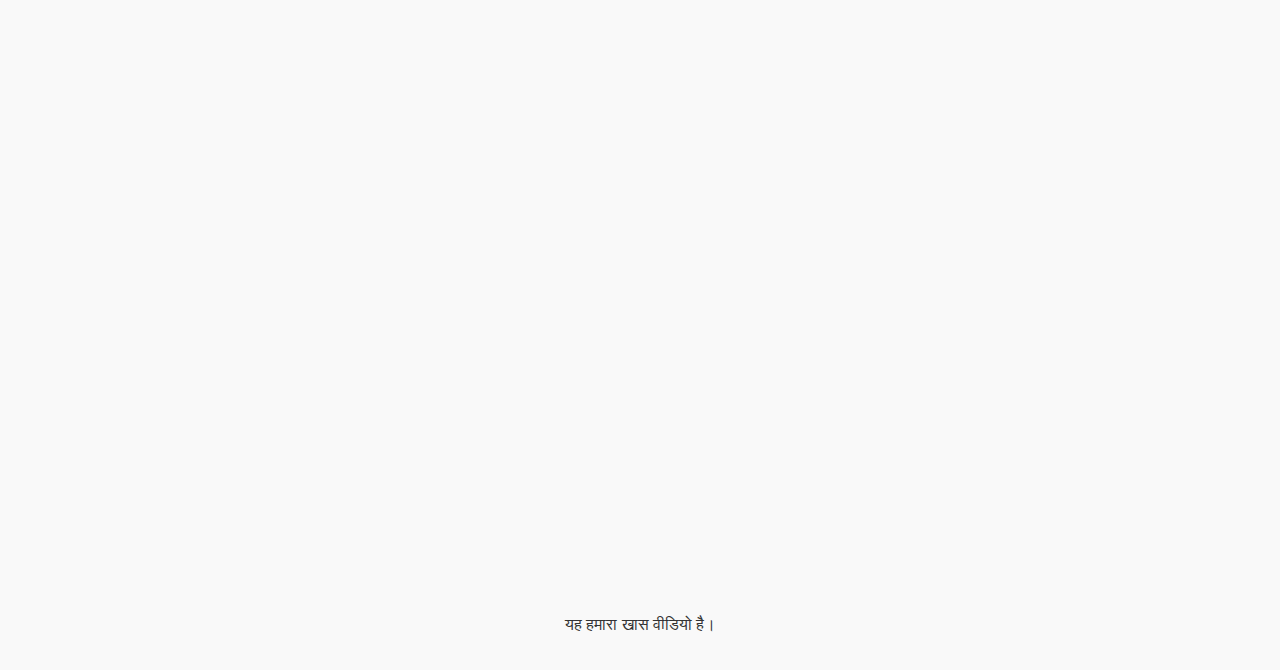
<file: videos - Copy.html>
<!DOCTYPE html>
<html lang="hi">
<head>
  <meta charset="UTF-8" />
  <meta name="viewport" content="width=device-width, initial-scale=1.0"/>
  <title>Mindscape India - वीडियो संग्रह</title>
  <meta name="description" content="Mindscape India के वीडियो देखें - भारत और दुनिया के नए मुद्दों पर वीडियो संग्रह।">
  <meta name="keywords" content="Mindscape India वीडियो, यूट्यूब वीडियो, सोच, भारत, पॉडकास्ट">
  <meta name="author" content="Vasant">
  <style>
    body {
      font-family: 'Segoe UI', Tahoma, Geneva, Verdana, sans-serif;
      background-color: #f4f4f4;
      color: #333;
      text-align: center;
      padding: 40px 20px;
    }
    nav {
      background-color: #004AAD;
      padding: 10px 0;
    }
    nav ul {
      list-style-type: none;
      margin: 0;
      padding: 0;
      display: flex;
      justify-content: center;
      gap: 20px;
    }
    nav ul li a {
      color: white;
      text-decoration: none;
      font-weight: bold;
      font-size: 1.1rem;
    }
    nav ul li a:hover {
      text-decoration: underline;
    }
    .container {
      max-width: 800px;
      margin: auto;
    }
    h1 {
      color: #004AAD;
      font-size: 2.5rem;
    }
    iframe {
      width: 100%;
      max-width: 700px;
      height: 400px;
      border: none;
      margin: 20px 0;
    }
  </style>
</head>
<body>
  <nav>
    <ul>
      <li><a href="index.html">होम</a></li>
      <li><a href="about.html">हमारे बारे में</a></li>
      <li><a href="blog.html">लेख</a></li>
      <li><a href="podcast.html">पॉडकास्ट</a></li>
      <li><a href="videos.html" aria-current="page">वीडियो</a></li>
      <li><a href="contact.html">संपर्क करें</a></li>
    </ul>
  </nav>

  <main class="container">
    <h1>Mindscape India के वीडियो</h1> <h2>हमारे वीडियो</h2> <!DOCTYPE html>
<html lang="hi">
<head>
  <meta charset="UTF-8" />
  <meta name="viewport" content="width=device-width, initial-scale=1" />
  <title>Mindscape India - Videos</title>
  <style>
    body {
      font-family: Arial, sans-serif;
      padding: 20px;
      background-color: #f9f9f9;
      color: #333;
      margin: 0;
    }
    h2 {
      text-align: center;
      margin-bottom: 40px;
      color: #007bff;
    }
    .video-container {
      display: flex;
      flex-wrap: wrap;
      justify-content: center;
      gap: 40px;
    }
    .video-container iframe {
      border: none;
      border-radius: 8px;
      box-shadow: 0 2px 8px rgba(0,0,0,0.1);
      max-width: 100%;
    }
    .video-large {
      width: 560px;
      height: 315px;
    }
    .video-short {
      width: 315px;
      height: 560px;
    }
    @media (max-width: 700px) {
      .video-large,
      .video-short {
        width: 100%;
        height: auto;
        aspect-ratio: 16 / 9;
      }
    }
  </style>
</head>
<body>

  <h2>हमारे वीडियो</h2>

  <div class="video-container">

    <!-- पहला वीडियो -->
    <iframe class="video-large"
      src="https://www.youtube.com/embed/Fq7YzN-lWoY"
      title="Mindscape India Video 1"
      allow="accelerometer; autoplay; clipboard-write; encrypted-media; gyroscope; picture-in-picture"
      allowfullscreen>
    </iframe>

    <!-- दूसरा वीडियो (YouTube Shorts) -->
    <iframe class="video-short"
      src="https://www.youtube.com/embed/yquo5EQkRqU"
      title="Mindscape India Short Video"
      allow="accelerometer; autoplay; clipboard-write; encrypted-media; gyroscope; picture-in-picture"
      allowfullscreen>
    </iframe>

  </div>

</body>
</html>

<div style="text-align: center; margin-top: 20px;">
  <iframe width="560" height="315"
    src="https://www.youtube.com/embed/Fq7YzN-lWoY"
    title="Mindscape India Video"
    frameborder="0"
    allow="accelerometer; autoplay; clipboard-write; encrypted-media; gyroscope; picture-in-picture"
    allowfullscreen>
  </iframe>
</div>
    <iframe src="https://www.youtube.com/embed/WXfxr2nfFfY" title="Mindscape India Video" allowfullscreen></iframe>
    <p>यह हमारा खास वीडियो है।</p> 
  </main>
</body>
</html>
</file>
<file: style.css>
/* Basic Reset */
* {
  margin: 0;
  padding: 0;
  box-sizing: border-box;
}

/* Body Styling */
body {
  font-family: 'Segoe UI', sans-serif;
  line-height: 1.6;
  background-color: #f9f9f9;
  color: #333;
  padding: 20px;
}

/* Header */
header {
  background-color: #004080;
  color: white;
  padding: 20px 0;
  text-align: center;
}

header h1 {
  margin-bottom: 10px;
}

nav a {
  color: white;
  margin: 0 15px;
  text-decoration: none;
  font-weight: bold;
}

nav a.active, nav a:hover {
  text-decoration: underline;
}

/* Main Section */
main {
  max-width: 800px;
  margin: 20px auto;
  background: white;
  padding: 20px;
  border-radius: 8px;
  box-shadow: 0 0 10px rgba(0, 0, 0, 0.1);
}

section h2 {
  margin-bottom: 10px;
}

/* Footer */
footer {
  text-align: center;
  padding: 20px;
  background-color: #004080;
  color: white;
  margin-top: 20px;
  border-radius: 8px;
}
</file>
